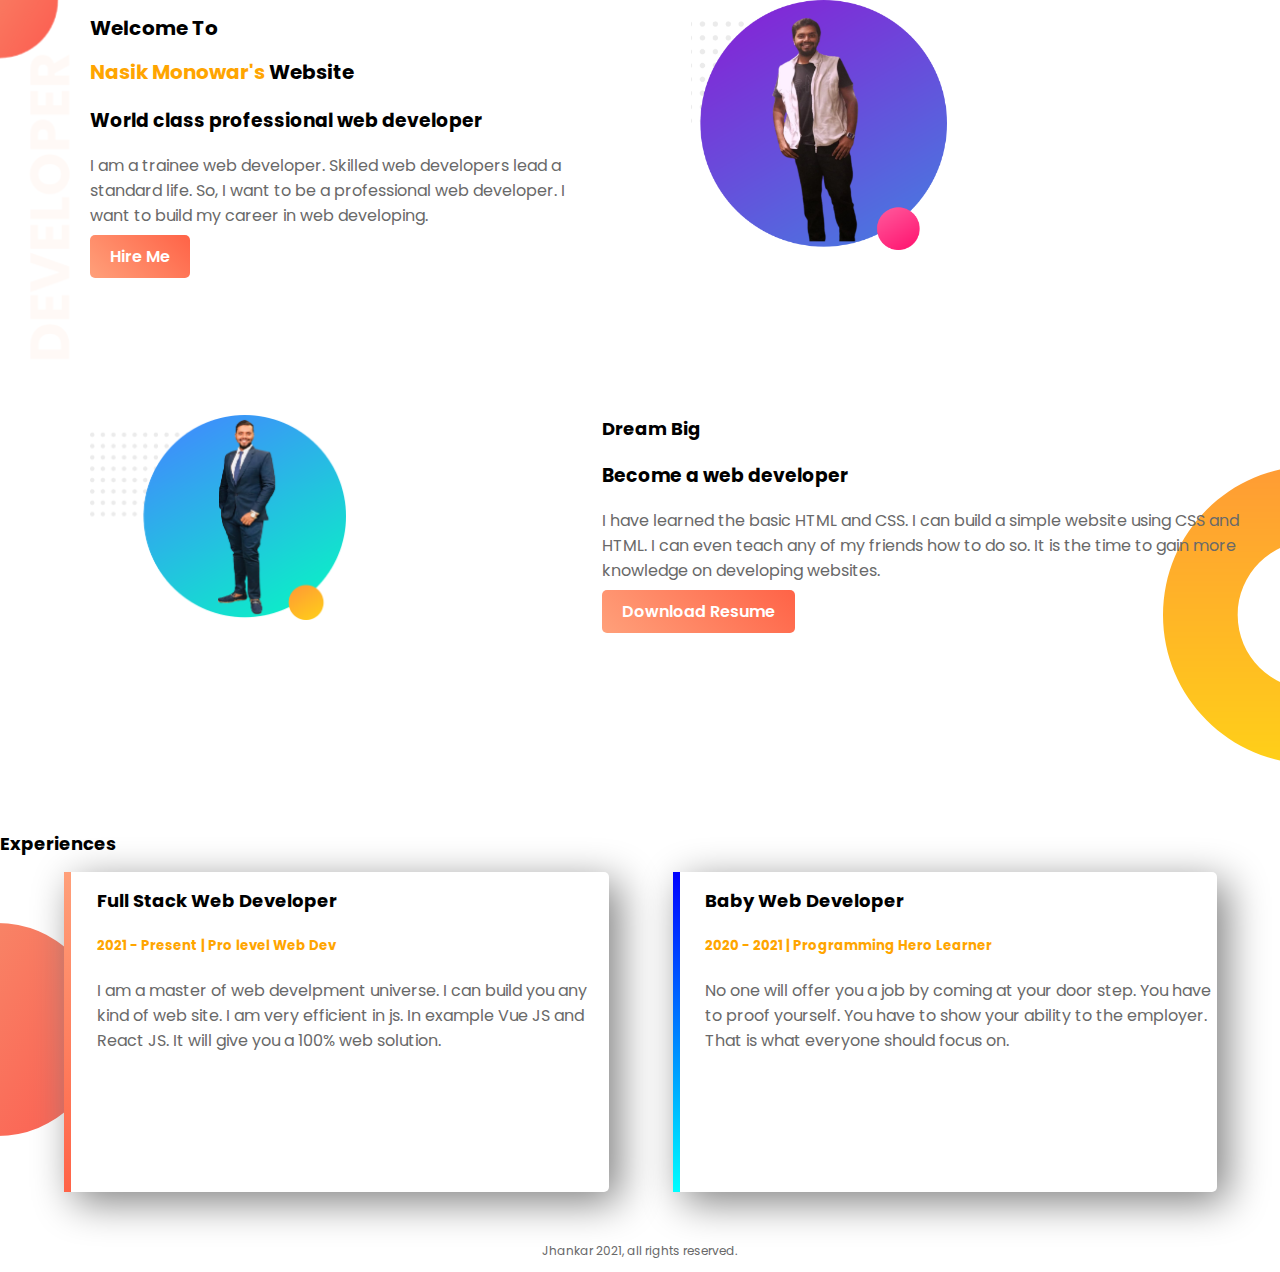
<file: index.html>
<!DOCTYPE html>
<html lang="en">
<head>
    <meta charset="UTF-8">
    <meta name="viewport" content="width=device-width, initial-scale=1.0">
    <title>Nasik</title>
</head>
<link rel="stylesheet" href="style.css">
<link href="https://fonts.googleapis.com/css?family=Poppins&display=swap" rel="stylesheet">

<body>
    <section class="top-banner">
    <div class="half-width">
        <h1>Welcome To</h1>
    <h1><span class="name-highlight">Nasik Monowar's</span> Website</h1>
    <h3> World class professional web developer</h3>
    <p> I am a trainee web developer. Skilled web developers lead a standard life. So, I want to be a professional web developer. I want to build my career in web developing. </p>
    <a class="link-button" target="_blank" href="https://www.linkedin.com/feed/"> Hire Me</a>
</div>
    <div class="half-width">
        <img src="images/Nasik.png">
    </div>
</section>
<section class="dream-area">
    <div class="half-width">
        <img src="images/Nasik2.png">
    </div>
    <div class="haf-width">
        <h2> Dream Big </h2>
        <h3>Become a web developer</h3>
        <p> I have learned the basic HTML and CSS. I can build a simple website using CSS and HTML. I can even teach any of my friends how to do so. It is the time to gain more knowledge on developing websites.</p>
        <a class="link-button" target="_blank" href="https://www.linkedin.com/feed/"> Download Resume</a>
    </div>

</section>
<section class="experience-area">
    <h2>Experiences</h2>
    <div id="full-stack" class="half-width single-experience">
     <h2>Full Stack Web Developer</h2>
     <h5 class="name-highlight">2021 - Present | Pro level Web Dev</h5>
     <p>I am a master of web develpment universe. I can build you any kind of web site. I am very efficient in js. In example Vue JS and React JS. It will give you a 100% web solution. </p>
    </div>
    <div id="baby-web" class="half-width single-experience">
        <h2>Baby Web Developer</h2>
        <h5 class="name-highlight">2020 - 2021 | Programming Hero Learner</h5>
        <p>No one will offer you a job by coming at your door step. You have to proof yourself. You have to show your ability to the employer. That is what everyone should focus on.</p>

    </div>

</section>
<footer>
    <p> Jhankar 2021, all rights reserved.</p>
</footer>
</body>
</html>
</file>
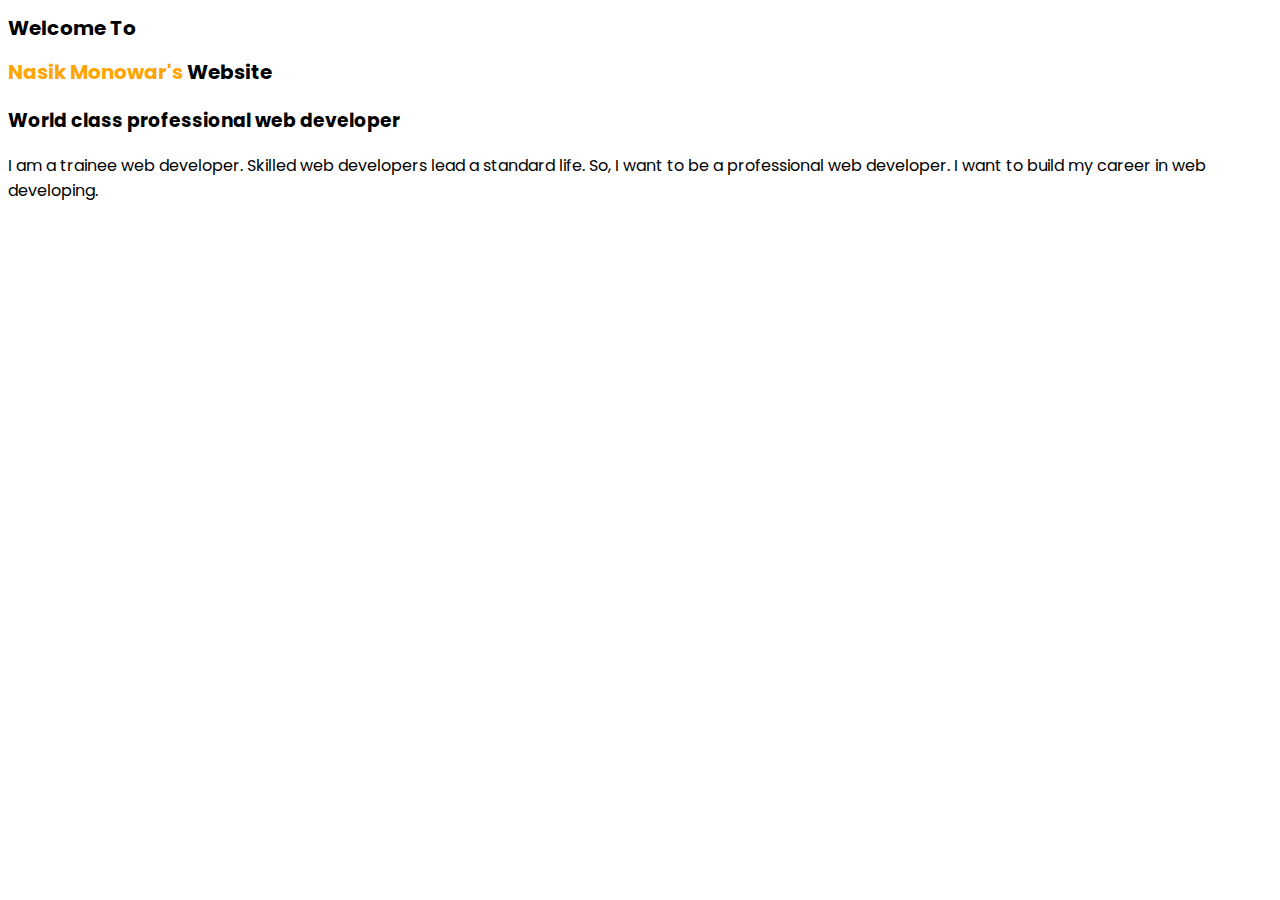
<file: images/index.html>
<!DOCTYPE html>
<html lang="en">
<head>
    <meta charset="UTF-8">
    <meta name="viewport" content="width=device-width, initial-scale=1.0">
    <title>Nasik</title>
</head>
<link rel="stylesheet" href="style.css">
<link href="https://fonts.googleapis.com/css?family=Poppins&display=swap" rel="stylesheet">

<body>
    <section>
    <h1>Welcome To</h1>
    <h1><span class="name-highlight">Nasik Monowar's</span> Website</h1>
    <h3> World class professional web developer</h3>
    <p> I am a trainee web developer. Skilled web developers lead a standard life. So, I want to be a professional web developer. I want to build my career in web developing. </p>
</section>
</body>
</html>
</file>
<file: style.css>
body{
    font-family: 'Poppins', sans-serif;
    margin: 0;
}
h1{
    font-size: 20px;
}
h2{
    font-size: 18px;
}
p{
    color: dimgray;
}
.name-highlight{
 color:orange;
}
.half-width{
    width: 40%;
    float: left;
    margin-left: 5%;
    padding-left: 2%;
}
.half-width img{
    width: 50%;
}
.top-banner{
    background-image: url("images/top-banner.png");
    background-repeat: no-repeat;
}
section{
    height: 400px;
    
}
.link-button{
    text-decoration:none;
    background-image: linear-gradient(45deg, lightsalmon, tomato);
    padding: 10px 20px;
    border-radius: 5px;
    color: white;
    font-weight: 600;
}
.dream-area{
    background-image:url("images/dream-bg.png");
    background-repeat: no-repeat;
    background-position: right;
} 
.single-experience{
    box-shadow: 10px 10px 40px gray;
    border-radius: 5px;
    height: 80%;
    background-color: white;
    
}
.experience-area{
    background-image:url("images/exp-bg.png");
    background-repeat: no-repeat;
    background-position: left;
    
}
#full-stack{
    border-left: 7px solid;
    border-image: linear-gradient(180deg, lightsalmon, tomato);
    border-image-slice: 1;
}
#baby-web{
    border-left: 7px solid;
    border-image: linear-gradient(180deg, blue, cyan);
    border-image-slice: 1;
}
footer p{
    text-align: center;
    font-size: 12px;
}
</file>
<file: images/style.css>
body{
    font-family: 'Poppins', sans-serif;
}
h1{
    font-size: 20px;
}
.name-highlight{
 color:orange;
}
</file>
